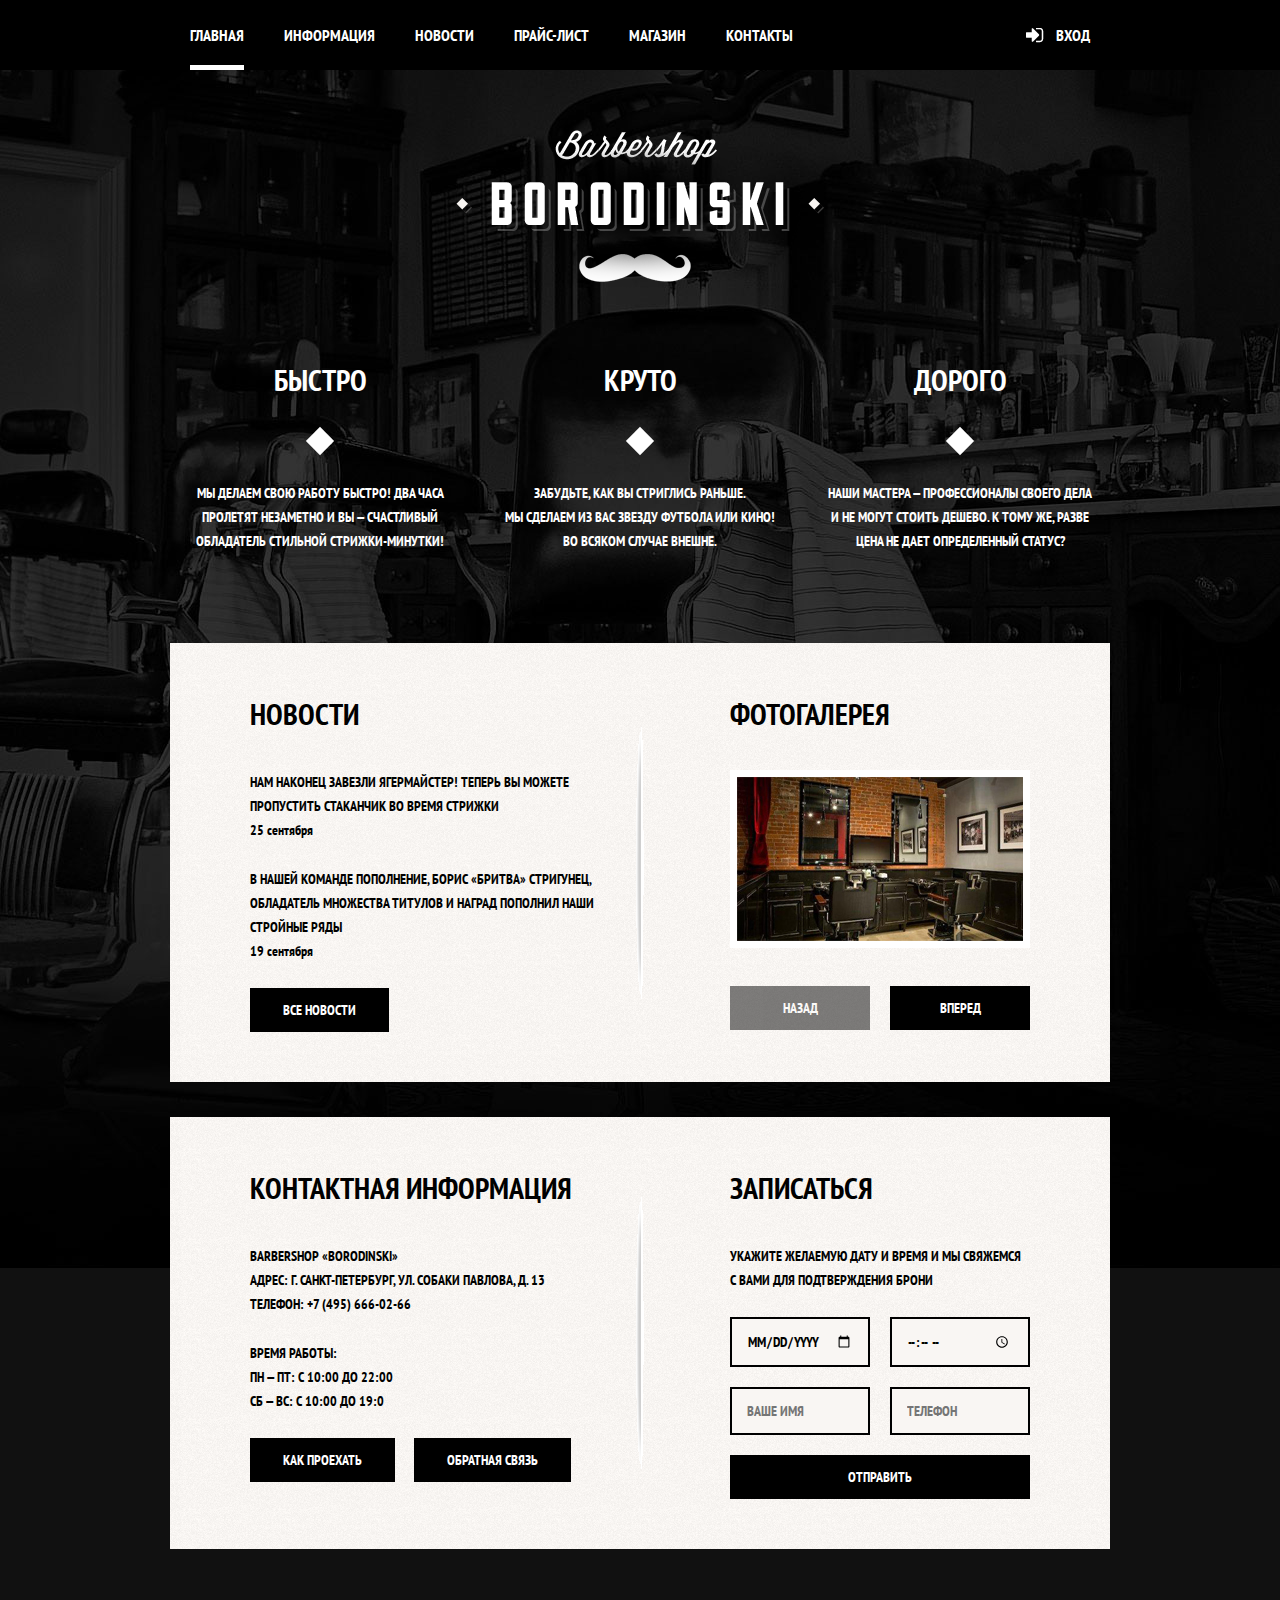
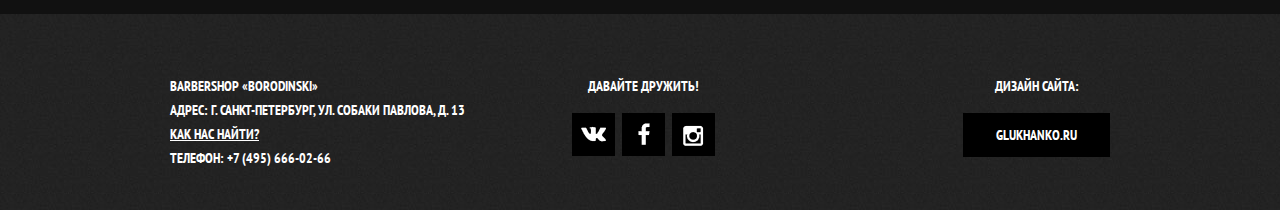
<file: index.html>
<!DOCTYPE html>
<html>
  <head>
    <meta charset="utf-8">
    <title>Барбершоп «Бородинский»</title>
    <link href="http://fonts.googleapis.com/css?family=PT+Sans+Narrow:400,700&subset=latin,cyrillic" rel="stylesheet" type="text/css">
    <link href="css/style.min.css" rel="stylesheet">
    <link rel="stylesheet" href="css/normalize.css">
  </head>
  <body>
    <header class="main-header">
      <div class="container clearfix">
        <nav class="main-navigation">
          <ul>
            <li class="active">
              <a class="main-navigation-title" href="#">Главная</a>
            </li>
            <li>
              <a class="main-navigation-title" href="#">Информация</a>
            </li>
            <li>
              <a class="main-navigation-title" href="#">Новости</a>
            </li>
            <li>
              <a class="main-navigation-title" href="price.html">Прайс-лист</a>
            </li>
            <li>
              <a class="main-navigation-title" href="catalog.html">Магазин</a>
            </li>
            <li>
              <a class="main-navigation-title" href="#">Контакты</a>
            </li>
          </ul>
        </nav>
        <div class="user-block">
          <a href="#" class="login">Вход</a>
        </div>
      </div>
    </header>

    <div class="container">
      <figure class="logo">
        <img src="img/logo.png" width="368" height="204" alt="">
      </figure>
      
      <section class="features-row clearfix">
        <div class="features-item">
          <div class="features-title">Быстро</div>
          <p>Мы&nbsp;делаем свою работу быстро! Два часа пролетят незаметно и&nbsp;вы&nbsp;&mdash; счастливый обладатель стильной стрижки-минутки!</p>
        </div>
        <div class="features-item">
          <div class="features-title">Круто</div>
          <p>Забудьте, как вы&nbsp;стриглись раньше. Мы&nbsp;сделаем из&nbsp;вас звезду футбола или кино! Во&nbsp;всяком случае внешне.</p>
        </div>
        <div class="features-item">
          <div class="features-title">Дорого</div>
          <p>Наши мастера&nbsp;&mdash; профессионалы своего дела и&nbsp;не&nbsp;могут стоить дешево. К&nbsp;тому&nbsp;же, разве цена не&nbsp;дает определенный статус?</p>
        </div>
      </section>

      <div class="index-content clearfix">
        <section class="content-column-left">
          <h2 class="content-column-title">Новости</h2>
          <ul class="news-preview">
            <li>
              Нам наконец завезли Ягермайстер! Теперь вы&nbsp;можете пропустить стаканчик во&nbsp;время стрижки<br>
              <time datetime="2013-09-25">25 сентября</time>
            </li>
            <li>
              В&nbsp;нашей команде пополнение, Борис &laquo;Бритва&raquo; Стригунец, обладатель множества титулов и&nbsp;наград пополнил наши стройные ряды<br>
              <time datetime="2013-09-19">19 сентября</time>
            </li>
          </ul>
          <a href="#" class="btn">Все новости</a>
        </section>
        <section class="content-column-right">
          <h2 class="content-column-title">Фотогалерея</h2>
          <div class="gallery">
            <figure class="gallery-content">
              <img src="img/photo-1.jpg" width="286" height="164" alt="">
            </figure>
            <button class="btn gallery-prev" disabled>Назад</button>
            <button class="btn gallery-next">Вперед</button>
          </div>
        </section>
      </div>

      <div class="index-content clearfix">
        <section class="content-column-left">
          <div class="main-contacts">
            <h2 class="content-column-title">Контактная информация</h2>
            <p>
              Barbershop «Borodinski»<br>
              Адрес: г. Санкт-Петербург, ул. Собаки Павлова, д. 13<br>
              Телефон: +7 (495) 666-02-66
            </p>
            <p>
              Время работы:<br>
              пн — пт: с 10:00 до 22:00<br>
              сб — вс: с 10:00 до 19:0
            </p>
            <a href="#" class="btn open-map">Как проехать</a>
            <a href="#" class="btn">Обратная связь</a>
          </div>
        </section>
        <section class="content-column-right">
          <div class="appointment-form">
            <h2 class="content-column-title">Записаться</h2>
            <p>Укажите желаемую дату и&nbsp;время и&nbsp;мы&nbsp;свяжемся с&nbsp;вами для подтверждения брони</p>
            <form action="/echo" method="post">
              <input type="date" name="date" value="" placeholder="Дата">
              <input type="time" name="time" value="" placeholder="Время">
              <input type="text" name="name" value="" placeholder="Ваше имя">
              <input type="tel" name="phone" value="" placeholder="Телефон">
              <button type="submit" class="btn">Отправить</button>
            </form>
          </div>
        </section>
      </div>
    </div>

    <footer class="main-footer">
      <div class="container clearfix">
        <section class="footer-contacts">
          Barbershop «Borodinski»<br>
          адрес: г. Санкт-Петербург, ул. Собаки Павлова, д. 13<br>
          <a href="#" class="open-map">Как нас найти?</a><br>
          телефон: +7 (495) 666-02-66
        </section>
        <section class="footer-social">
          <p>Давайте дружить!</p>
          <a href="#" class="social-btn social-btn-vk">Вконтакте</a>
          <a href="#" class="social-btn social-btn-fb">Фейсбук</a>
          <a href="#" class="social-btn social-btn-inst">Инстаграм</a>
        </section>
        <section class="footer-copyright">
          <p>Дизайн сайта:</p>
          <a href="#" class="btn">glukhanko.ru</a>
        </section>
      </div>
    </footer>

    <div class="modal-content">
      <div class="modal-content-close" title="Закрыть">Закрыть
      </div>

      <h2 class="modal-content-title">Личный кабинет</h2>
      <p>Введите пожалуйста свой логин и пароль.</p>

      <form class="login-form" action="/echo" method="post">
        <input type="text" class="icon-user" name="login" placeholder="Логин">
        <input type="password" class="icon-password" name="password" placeholder="Пароль">

        <input type="checkbox" name="remember" id="remember-me">
        <label for="remember-me">Запомните меня</label>

        <a href="#" class="restore">Я забыл пароль!</a>
        <button type="submit" class="btn">Войти</button>
      </form>
    </div>

    <div class="modal-content-map">
      <div class="modal-content-close">Закрыть</div>
      <div id="yandex-map"></div>
    </div>

    <script src="https://api-maps.yandex.ru/services/constructor/1.0/js/?sid=1_2j0Q0qdC5F9gowbEV-E-W1Fx3h7sLj&width=766&height=561&id=yandex-map"></script>
    <script src="js/map.min.js"></script>
    <script src="js/login.min.js"></script>

  </body>
</html>
</file>
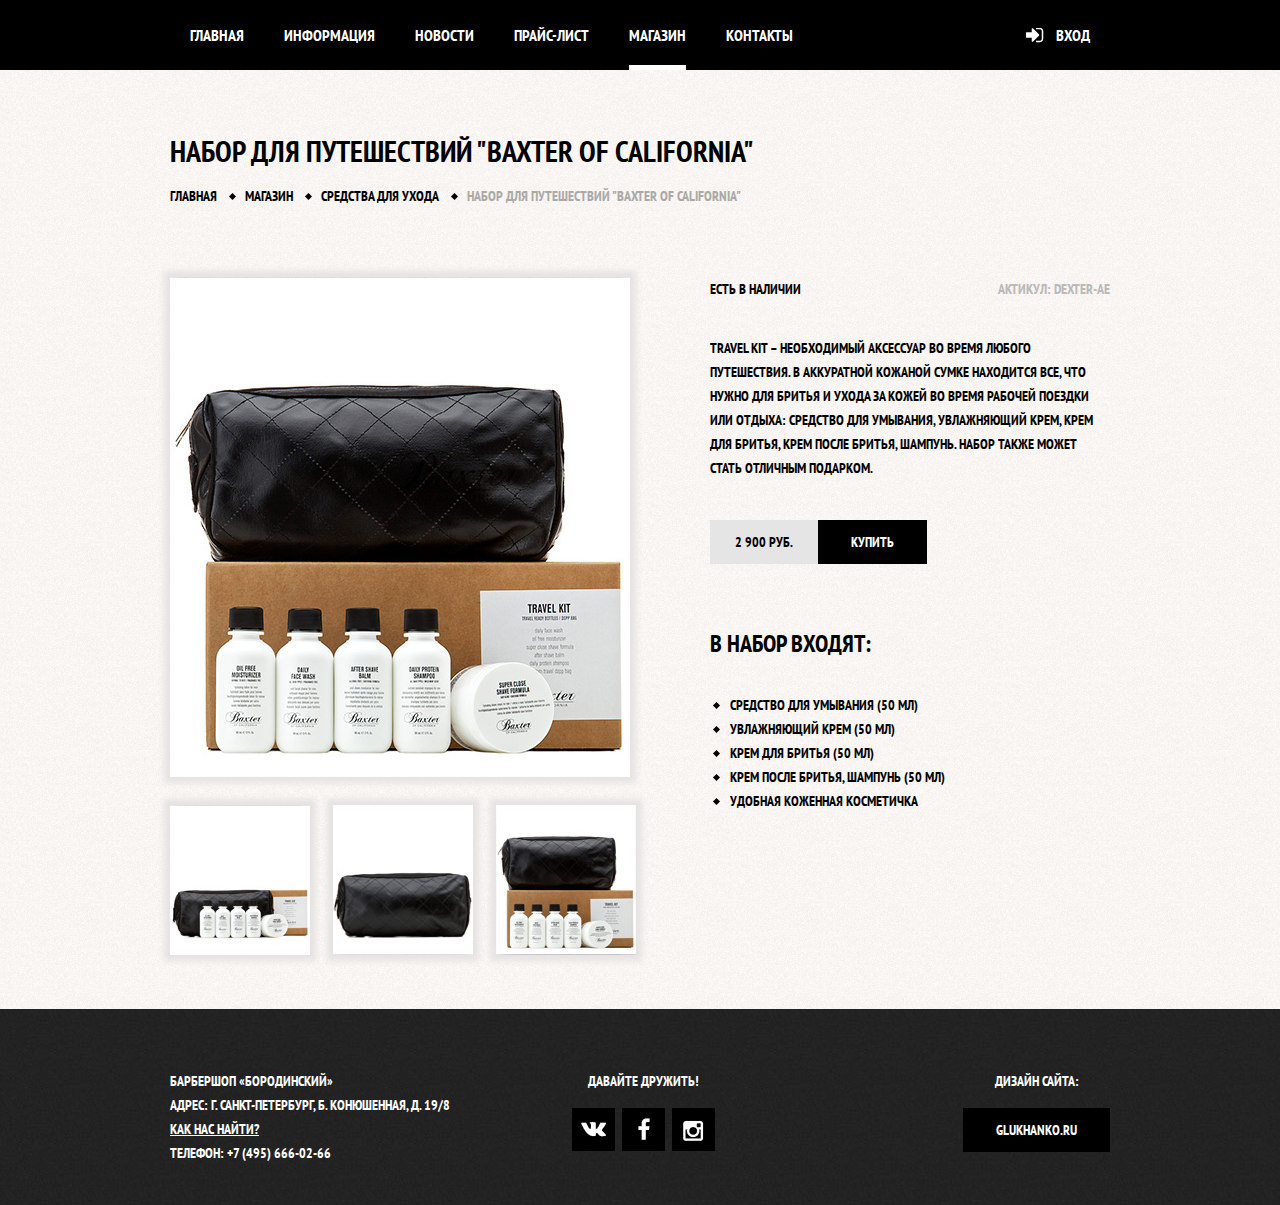
<file: catalog-item.html>
<!DOCTYPE html>
<html>
  <head>
    <meta charset="utf-8">
    <title>Барбершоп «Бородинский»</title>
    <link href='http://fonts.googleapis.com/css?family=PT+Sans+Narrow:400,700&subset=latin,cyrillic' rel='stylesheet' type='text/css'>
    <link href="css/style.min.css" rel="stylesheet">
    <link rel="stylesheet" href="css/normalize.css">
  </head>
  <body class="single-page">

    <!-- main-navigation -->
    <header class="main-header">
      <div class="container clearfix">
        <nav class="main-navigation">
          <ul>
            <li>
              <a class="main-navigation-title" href="index.html">Главная</a>
            </li>
            <li>
              <a class="main-navigation-title" href="#">Информация</a>
            </li>
            <li>
              <a class="main-navigation-title" href="#">Новости</a>
            </li>
            <li>
              <a class="main-navigation-title" href="price.html">Прайс-лист</a>
            </li>
            <li class="active">
              <a class="main-navigation-title" href="catalog.html">Магазин</a>
            </li>
            <li>
              <a class="main-navigation-title" href="#">Контакты</a>
            </li>
          </ul>
        </nav>
          <div class="user-block">
            <a href="#" class="login">Вход</a>
          </div>
      </div>
    </header>

    <!-- body --> 
    <div class="container clearfix">

      <!-- breadcrumb -->
      <div class="wrapper-title">
        <h1 class="title">Набор для путешествий "Baxter of California"</h1>
        <nav class="breadcrumb">
          <ul>
            <li>
              <a class="breadcrumb-item-text" href="index.html">Главная</a>
            </li>
            <li>
              <a class="breadcrumb-item-text" href="catalog.html">Магазин</a>
            </li>
            <li>
              <a class="breadcrumb-item-text" href="#">Средства для ухода</a>
            </li>
            <li>
              <a class="breadcrumb-item-text active" href="#">Набор для путешествий "Baxter of California"</a>
            </li>
          </ul>
        </nav>
      </div>
      
      <!-- images goods -->
      <section class="column-left">
        <div class="top">
          <img class="top-item shadow" src="img/goods-11.jpg" width="460" height="500" alt="Goods picture">
        </div>
        <div class="bottom">
          <img  class="bottom-item shadow" src="img/goods-12.jpg" width="140" height="150" alt="Goods picture">
          <img class="bottom-item shadow" src="img/goods-13.jpg" width="140" height="150" alt="Goods picture">
          <img class="bottom-item shadow" src="img/goods-14.jpg" width="140" height="150" alt="Goods picture">
        </div>
      </section>


      <div class="column-right">

        <section class="description clearfix">
          <div class="description-title clearfix">
              <span class="available">Есть в наличии</span>
              <span class="artical">Актикул: Dexter-AE</span>
          </div>
          <p class="description-text">Travel Kit – необходимый аксессуар во время любого путешествия. В аккуратной кожаной сумке находится все, что нужно для бритья и ухода за кожей во время рабочей поездки или отдыха: средство для умывания, увлажняющий крем, крем для бритья, крем после бритья, шампунь. Набор также может стать отличным подарком.</p>
          <div class="price aling">
            <span class="amount">2 900 руб.</span>
            <a href="#" class="btn">Купить</a>
          </div>
        </section>

        <section class="ingredients">
          <h2 class="ingredients-title">В набор входят:</h2>
          <ul>
            <li>Средство для умывания (50 мл)</li>
            <li>Увлажняющий крем (50 мл)</li>
            <li>Крем для бритья (50 мл)</li>
            <li>Крем после бритья, шампунь (50 мл)</li>
            <li>Удобная коженная косметичка</li>
          </ul>
        </section>

      </div>

    </div>
    
    <!-- footer -->
    <footer class="main-footer">
      <div class="container clearfix">
        <section class="footer-contacts">
          Барбершоп «Бородинский»<br>
          Адрес: г. Санкт-Петербург, Б. Конюшенная, д. 19/8<br>
          <a href="#">Как нас найти?</a><br>
          телефон: +7 (495) 666-02-66
        </section>
        <section class="footer-social">
          <p>Давайте дружить!</p>
          <a href="#" class="social-btn social-btn-vk">Вконтакте</a>
          <a href="#" class="social-btn social-btn-fb">Фейсбук</a>
          <a href="#" class="social-btn social-btn-inst">Инстаграм</a>
        </section>
        <section class="footer-copyright">
          <p>Дизайн сайта:</p>
          <a href="#" class="btn">glukhanko.ru</a>
        </section>
      </div>
    </footer>
  </body>
</html>
</file>
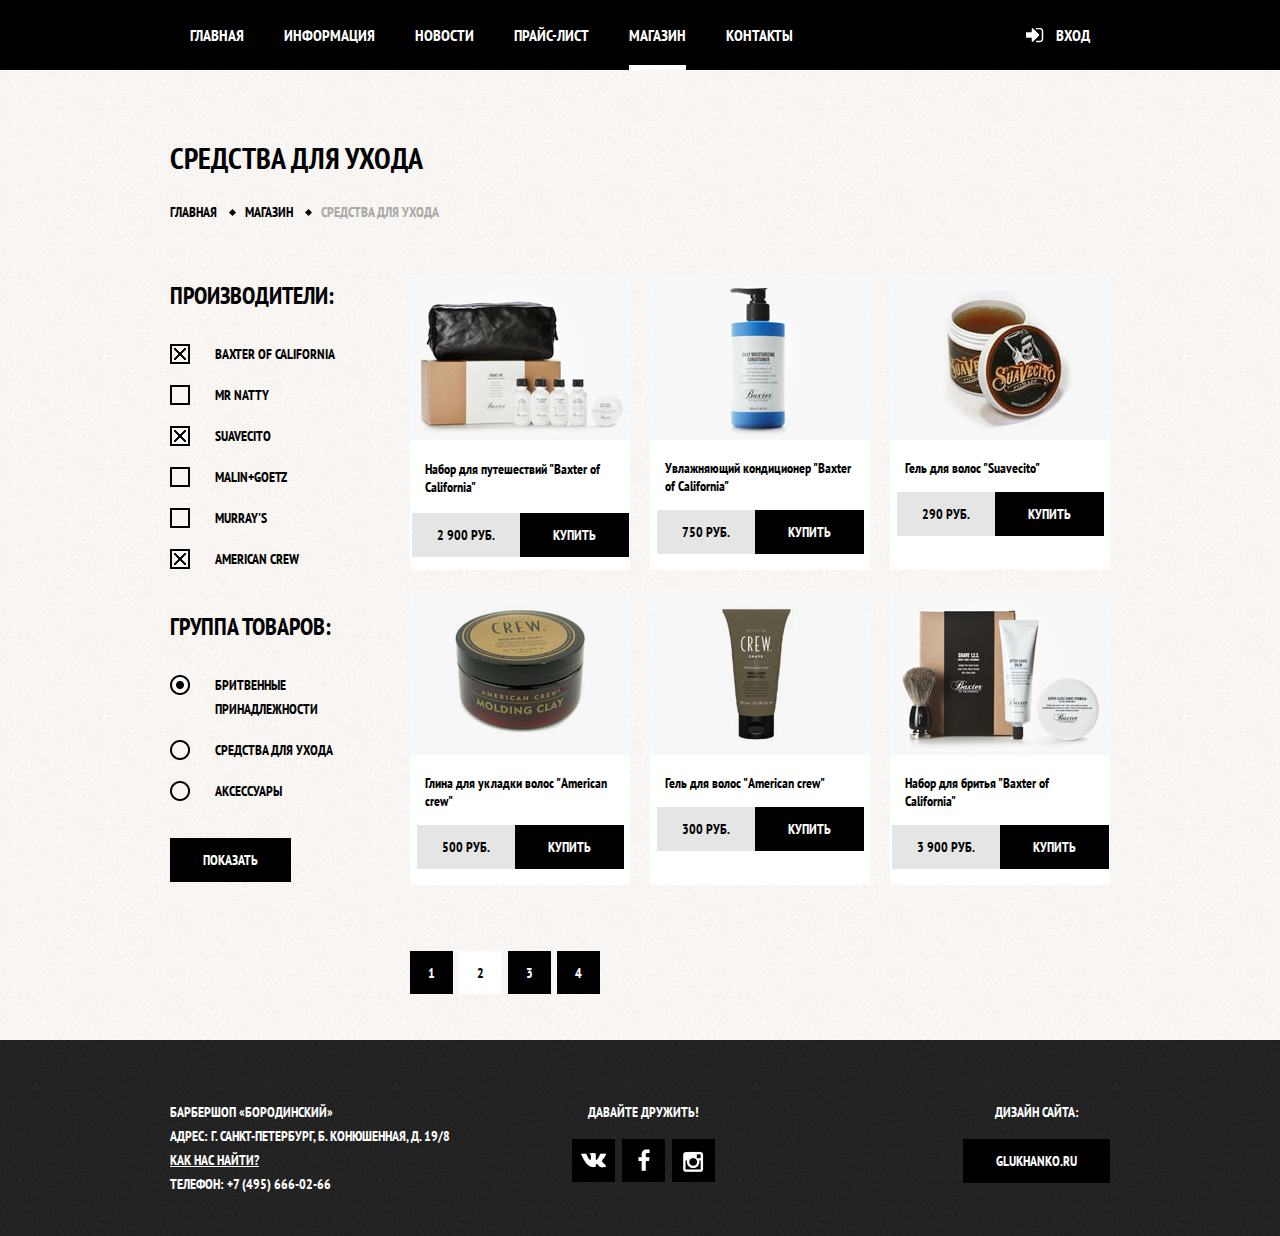
<file: catalog.html>
<!DOCTYPE html>
<html>
  <head>
    <meta charset="utf-8">
    <title>Барбершоп «Бородинский»</title>
    <link href='http://fonts.googleapis.com/css?family=PT+Sans+Narrow:400,700&subset=latin,cyrillic' rel='stylesheet' type='text/css'>
    <link href="css/style.min.css" rel="stylesheet">
    <link rel="stylesheet" href="css/normalize.css">
  </head>
  <body class="single-page">

    <!-- header -->
   <header class="main-header">
      <div class="container clearfix">
        <nav class="main-navigation">
          <ul>
            <li>
              <a class="main-navigation-title" href="index.html">Главная</a>
            </li>
            <li>
              <a class="main-navigation-title" href="#">Информация</a>
            </li>
            <li>
              <a class="main-navigation-title" href="#">Новости</a>
            </li>
            <li>
              <a class="main-navigation-title" href="price.html">Прайс-лист</a>
            </li>
            <li class="active">
              <a class="main-navigation-title" href="catalog.html">Магазин</a>
            </li>
            <li>
              <a class="main-navigation-title" href="#">Контакты</a>
            </li>
          </ul>
        </nav>
          <div class="user-block">
            <a href="#" class="login">Вход</a>
          </div>
      </div>
    </header>

    <!-- body -->
    <div class="container clearfix">

      <!-- breadcrumb -->
      <div class="wrapper">
        <h1 class="title">Средства для ухода</h1>
        <nav class="breadcrumb">
          <ul>
            <li>
              <a class="breadcrumb-item-text" href="index.html">Главная</a>
            </li>
            <li>
              <a class="breadcrumb-item-text" href="#">Магазин</a>
            </li>
            <li>
              <a class="breadcrumb-item-text active" href="#">Средства для ухода</a>
            </li>
          </ul>
        </nav>
      </div>
      
      <!-- left block -->
      <section class="column-lft">

        <form name="query" action="/echo" method="post">

          <h2 class="title">Производители:</h2>
            <input type="checkbox" name="manufacturers" id="manufacturers-1" checked>
            <label class="select" for="manufacturers-1">Baxter of California</label>
            <input type="checkbox" name="manufacturers" id="manufacturers-2">
            <label class="select" for="manufacturers-2">MR Natty</label>
            <input type="checkbox" name="manufacturers" id="manufacturers-3" checked>
            <label class="select" for="manufacturers-3">Suavecito</label>
            <input type="checkbox" name="manufacturers"  id="manufacturers-4">
            <label class="select" for="manufacturers-4">Malin+Goetz</label>
            <input type="checkbox" name="manufacturers"  id="manufacturers-5">
            <label class="select" for="manufacturers-5">Murray's</label>
            <input type="checkbox" name="manufacturers" id="manufacturers-6" checked>
            <label class="select last" for="manufacturers-6">American crew</label>

          <h2 class="title">Группа товаров:</h2>
            <input type="radio" name="group-product" value="razor" id="group-product-1" checked>
            <label class="select" for="group-product-1">Бритвенные принадлежности</label>
            <input type="radio" name="group-product" value="care" id="group-product-2">
            <label class="select" for="group-product-2">Средства для ухода</label>
            <input type="radio" name="group-product" value="accessories" id="group-product-3">
            <label class="select last" for="group-product-3">Аксессуары</label>
          <button class="btn" type="submit" name="submit">Показать</button>

        </form>

      </section>
      
      <!-- right block -->
      <section class="column-rght clearfix">

      <!-- goods -->
        <article class="goods">
          <a href="#"><img src="img/goods-item-1.jpg" width="220" height="165" alt="Goods"></a>
          <h3><a class="goods-title" href="#">Набор для путешествий "Baxter of California"</a></h3>
          <div class="price">
            <span class="amount">2 900 руб.</span>
            <a href="catalog-item.html" class="btn btn-buy">Купить</a>
          </div>
        </article>
        <article class="goods">
          <a href="#"><img src="img/goods-item-2.jpg" width="220" height="165" alt="Goods"></a>
          <a class="goods-title" href="#">Увлажняющий кондиционер "Baxter of California"</a>
          <div class="price">
            <span class="amount">750 руб.</span>
            <a href="#" class="btn btn-buy">Купить</a>
          </div>
        </article>
        <article class="goods">
          <a href="#"><img src="img/goods-item-3.jpg" width="220" height="165" alt="Goods"></a>
          <a class="goods-title" href="#">Гель для волос "Suavecito"</a>
          <div class="price">
            <span class="amount">290 руб.</span>
            <a href="#" class="btn btn-buy">Купить</a>
          </div>
        </article>
        <article class="goods">
          <a href="#"><img src="img/goods-item-4.jpg" width="220" height="165" alt="Goods"></a>
          <a class="goods-title" href="#">Глина для укладки волос "American crew"</a>
          <div class="price">
            <span class="amount">500 руб.</span>
            <a href="#" class="btn btn-buy">Купить</a>
          </div>
        </article>
        <article class="goods">
          <a href="#"><img src="img/goods-item-5.jpg" width="220" height="165" alt="Goods"></a>
          <a class="goods-title" href="#">Гель для волос "American crew"</a>
          <div class="price">
            <span class="amount">300 руб.</span>
            <a href="#" class="btn btn-buy">Купить</a>
          </div>
        </article>
        <article class="goods">
          <a href="#"><img src="img/goods-item-6.jpg" width="220" height="165" alt="Goods"></a>
          <a class="goods-title" href="#">Набор для бритья "Baxter of California"</a>
          <div class="price">
            <span class="amount">3 900 руб.</span>
            <a href="#" class="btn btn-buy">Купить</a>
          </div>
        </article>
      </section>

      <!-- pagination -->
      <div class="pagination-wrapper">
        <nav class="pagination">
          <ul>
            <li>
              <a class="page-numbers" href="#">1</a>
            </li>
            <li>
              <span class="page-numbers current">2</span>
            </li>
            <li>
              <a class="page-numbers" href="#">3</a>
            </li>
            <li>
              <a class="page-numbers" href="#">4</a>
            </li>
          </ul>
        </nav>
      </div>

    </div>

    <!-- footer -->
    <footer class="main-footer">
      <div class="container clearfix">
        <section class="footer-contacts">
          Барбершоп «Бородинский»<br>
          Адрес: г. Санкт-Петербург, Б. Конюшенная, д. 19/8<br>
          <a href="#">Как нас найти?</a><br>
          телефон: +7 (495) 666-02-66
        </section>
        <section class="footer-social">
          <p>Давайте дружить!</p>
          <a href="#" class="social-btn social-btn-vk">Вконтакте</a>
          <a href="#" class="social-btn social-btn-fb">Фейсбук</a>
          <a href="#" class="social-btn social-btn-inst">Инстаграм</a>
        </section>
        <section class="footer-copyright">
          <p>Дизайн сайта:</p>
          <a href="#" class="btn">glukhanko.ru</a>
        </section>
      </div>
    </footer>
  </body>
</html>
</file>
<file: css/style.min.css>
body{font-size:14px;line-height:24px;font-family:PT Sans Narrow,sans-serif;font-weight:700;text-transform:uppercase;color:#fff;min-width:960px;background:#111 url(../img/body-bg.jpg) no-repeat center top}.single-page{background:#f9f6f3 url(../img/pattern-white.png) repeat}.container{width:940px;margin:0 auto;padding:0 10px}.clearfix:after{content:"";display:table;clear:both}.main-header{margin-bottom:60px;color:white;background:#000}.inner-page .main-header{margin-bottom:55px}.main-navigation{float:left;width:780px}.user-block{float:right;max-width:140px}.main-navigation ul{margin:0;padding:0;font-size:0;list-style:none}.main-navigation li{display:inline-block;font-size:16px;line-height:20px;vertical-align:top}.main-navigation-title{display:block;padding:25px 20px;text-decoration:none;color:#fff}.main-navigation .main-navigation-title:hover{background:#242424}.active .main-navigation-title{position:relative}.active .main-navigation-title:hover{background:none}.active .main-navigation-title:after{content:"";position:absolute;bottom:0;left:20px;right:20px;height:5px;background:white}.login{position:relative;display:inline-block;vertical-align:top;padding:25px 20px;padding-left:50px;font-size:16px;line-height:20px;text-decoration:none;color:#fff}.login:hover{background:#242424}.login:before{content:"";position:absolute;top:28px;left:20px;width:18px;height:18px;background:transparent url(../img/sprite.png) no-repeat;background-position:0 -212px}.login:hover:before{opacity:.3}.logo{width:368px;height:204px;margin:0 auto;margin-bottom:25px}.logo img{width:368px;height:204px}.features-row{margin-bottom:80px}.features-item{float:left;width:300px;margin-right:20px;text-align:center}.features-item:last-child{margin-right:0}.features-title{position:relative;padding-bottom:50px;margin-bottom:30px;font-size:30px;line-height:42px}.features-item p{margin:10px}.features-title:after{content:"";position:absolute;bottom:0;left:50%;display:block;width:20px;height:20px;margin-left:-10px;background:#fff;-webkit-transform:rotate(45deg);-ms-transform:rotate(45deg);transform:rotate(45deg)}.index-content{margin-bottom:35px;padding:50px 80px;color:#000;background:url(../img/index-content-shadow.png) no-repeat center,#f8f5f2 url(../img/pattern-white.png)}.index-content:last-child{margin-bottom:65px}.content-column-left{width:350px}.content-column-right{width:300px}.content-column-left{float:left}.content-column-right{float:right}.content-column-title{margin:0;margin-bottom:35px;font-size:30px;line-height:42px}.news-preview{margin:0;padding:0;list-style:none}.news-preview li{margin-bottom:25px}.news-preview time{text-transform:none}.btn{display:inline-block;vertical-align:top;padding:10px 33px;margin-right:16px;font-size:14px;font-family:PT Sans Narrow,sans-serif;font-weight:700;line-height:24px;text-decoration:none;text-transform:uppercase;text-align:center;color:#fff;background:#000;border:none;outline:none;cursor:pointer}.btn:hover,.btn:active{background:#663d15}.btn:disabled{cursor:default;opacity:.5}.btn:disabled:hover{background:#000}.gallery{position:relative;height:260px}.gallery-content{height:164px;margin:0;border:7px solid white;background:#ccc}.gallery-content img{width:286px;height:164px}.gallery .btn{position:absolute;bottom:0;width:140px;margin:0}.gallery-prev{left:0}.gallery-next{right:0}.index-content p{margin:0;margin-bottom:25px}.appointment-form input{float:left;margin-right:20px;margin-bottom:20px;width:106px;padding:10px 15px;border:2px solid #000;font-family:PT Sans Narrow,sans-serif;font-size:14px;line-height:24px;text-transform:uppercase;color:#000;background:#f9f6f3;outline:none}.appointment-form input:focus{border:2px solid #663d15}.appointment-form input:nth-child(2n){margin-right:0}.appointment-form .btn{clear:both;width:100%}.main-footer{padding-top:60px;padding-bottom:40px;background:#252525 url(../img/pattern-black.jpg)}.footer-contacts{float:left;width:320px;margin-right:80px}.footer-contacts a{color:#fff}.footer-social{float:left;text-align:center}.footer-copyright{float:right;max-width:320px}.footer-contacts a:hover{text-decoration:none}.footer-social p{margin:0;margin-bottom:15px}.social-btn{margin:0 2px;display:inline-block;vertical-align:top;width:43px;height:43px;font-size:0;text-decoration:none;background:#000 url(../img/sprite.png) no-repeat center}.social-btn:hover{background-color:#fff}.social-btn-vk{background-position:9px -968px}.social-btn-fb{background-position:16px -691px}.social-btn-inst{background-position:11px -832px}.social-btn-vk:hover{background-position:9px -902px}.social-btn-fb:hover{background-position:16px -619px}.social-btn-inst:hover{background-position:11px -762px}.footer-copyright p{margin:0;margin-bottom:15px;text-align:center}.footer-copyright .btn{margin-right:0}.footer-copyright .btn:hover{color:#000;background:#fff}.wrapper-title .title{margin:53px 0 12px;padding:0;color:#000;font-size:30px;line-height:42px}.breadcrumb ul{margin:0;padding:0;font-size:0;list-style:none}.breadcrumb li{display:inline-block;position:relative;font-size:14px;line-height:24px;vertical-align:top}.breadcrumb-item-text{display:block;padding:0 14px 10px 0;margin:0 14px 0 0;color:#000;text-decoration:none}.breadcrumb-item-text:first-child{margin-left:0}.breadcrumb li:after{content:"";position:absolute;top:10px;right:10px;display:block;width:5px;height:5px;background-color:#000;-webkit-transform:rotate(45deg);-ms-transform:rotate(45deg);transform:rotate(45deg)}.breadcrumb li:last-child:after{display:none}.breadcrumb .breadcrumb-item-text:hover{color:#663d15}.breadcrumb .active{color:#aba9a7;cursor:default}.breadcrumb-item-text:after .active{display:none}.breadcrumb .active:hover{color:#aba9a7;cursor:default}.column-left,.column-right{margin-top:59px}.column-left{float:left;width:470}.top,.bottom{width:470px}.top{margin:0;margin-bottom:21px}.bottom-item{margin-right:20px}.shadow{box-shadow:0 0 6px 6px #e6e3e3}.bottom-item:last-child{margin-right:0}.column-right{float:right;width:400px;margin-left:70px}.bottom{margin-bottom:47px}.column-right{color:#000}.available{float:left;width:150px}.artical{float:right;max-width:160px;text-align:left;color:#b9b9b8}.description-title{margin-bottom:35px}.description-text{margin-bottom:40px}.price{display:block;vertical-align:top;text-align:center;font-size:0}.aling{text-align:left}.goods .price{margin:0 auto}.amount{display:inline-block;vertical-align:top;padding:13px 25px;max-width:62px;font-size:14px;font-family:PT Sans Narrow,sans-serif;font-weight:700;line-height:18px;text-decoration:none;text-transform:uppercase;text-align:center;color:#000;background:#e5e5e5;border:none;outline:none;cursor:default}.ingredients-title{margin-top:59px;margin-bottom:28px;font-size:24px;line-height:42px}.ingredients ul{margin:0;padding:0;font-size:0;list-style:none}.ingredients li{display:inline-block;position:relative;width:230px;padding-left:20px;font-size:14px;line-height:24px;vertical-align:top}.ingredients li:before{content:"";position:absolute;top:10px;left:4px;display:block;width:5px;height:5px;background-color:#000;-webkit-transform:rotate(45deg);-ms-transform:rotate(45deg);transform:rotate(45deg)}.ingredients{margin-bottom:47px}.wrapper .title{margin:47px 0 14px;padding:0;color:#000;font-size:30px;line-height:56px}.wrapper{margin-bottom:41px}.column-lft{float:left;width:220px}.column-rght{float:right;width:700px;font-size:0}.goods{display:inline-block;width:220px;min-height:295px;margin:0 20px 20px 0;font-size:14px;line-height:18px;vertical-align:top;background-color:#fff}.goods:nth-child(3n){margin-right:0}.goods-title{display:block;text-decoration:none;text-transform:none;color:#000;font-size:14px;line-height:18px;margin:15px;cursor:pointer}.column-lft,.column-rght{color:#000;margin-top:}.column-lft .title{font-size:24px;line-height:42px;margin:0 0 25px}.column-lft .title:last-child{font-size:24px;line-height:42px;margin:44px 0 25px}.pagination-wrapper{clear:both}.select{display:inline-block;vertical-align:top;margin-bottom:17px;width:170px}.last{margin-bottom:35px}.btn-buy{margin-right:0}.pagination ul{padding:0;margin:46px 0 46px 240px;font-size:0;list-style:none}.pagination li{display:inline-block;font-size:14px;line-height:18px;vertical-align:top}.page-numbers{margin-top:46px;margin-right:6px;padding-top:13px;display:block;vertical-align:top;min-width:43px;height:30px;background:#000;color:#fff;font-size:14px;text-align:center;text-decoration:none}.pagination a:hover{background-color:#663d15}.current{background:#fff;color:#000}input[type=checkbox]{display:none}input[type=checkbox]+label{position:relative;padding-left:45px;display:inline-block;vertical-align:top;line-height:24px;font-size:14px;cursor:pointer}input[type=checkbox]+label::before{content:"";display:block;width:20px;height:20px;background:url(../img/sprite.png) no-repeat;background-position:0 -72px;position:absolute;top:2px;left:0}input[type=checkbox]:checked+label::before{background-position:0 0}input[type=radio]{display:none}input[type=radio]+label{position:relative;padding-left:45px;display:inline-block;vertical-align:top;line-height:24px;font-size:14px;cursor:pointer}input[type=radio]+label::before{content:"";display:block;width:20px;height:20px;background:url(../img/sprite.png) no-repeat;background-position:0 -480px;position:absolute;top:2px;left:0}input[type=radio]:checked+label::before{background-position:0 -410px}.login-form input[type=text],.login-form input[type=password]{width:236px;margin:0;margin-bottom:10px;padding:10px 20px;padding-right:40px;font-family:PT Sans Narrow,sans-serif;font-size:14px;line-height:24px;text-transform:uppercase;color:#000;border:2px solid #000;outline:none;background:#f9f6f3}.login-form input:focus{border-color:#663d15}.login-form input.icon-user{background-image:url(img/sprite.png);background-repeat:no-repeat;background-position:100% -1095px}.login-form input.icon-password{background-image:url(img/sprite.png);background-repeat:no-repeat;background-position:100% -329px}.login-form .restore{float:right;color:#000}.login-form .btn{width:100%;margin-top:15px}.login-form input[type=checkbox]{display:none}.login-form input[type=checkbox]+label{position:relative;display:inline-block;padding-left:30px;cursor:pointer;vertical-align:top}.login-form input[type=checkbox]+label:hover{color:#663d15}.modal-content{position:absolute;top:0;left:50%;display:none;width:300px;margin-top:150px;margin-top:80px;margin-left:-230px;padding:50px 80px;color:black;background:#f8f3f0 url(../img/pattern-white.jpg);box-shadow:0 30px 50px rgba(0,0,0,.7)}.modal-content-map{display:none;position:fixed;top:50%;left:50%;width:766px;height:561px;margin-left:-390px;margin-top:-320px;border:7px solid white;background:#e9e5dc url(../img/map.png);box-shadow:0 30px 50px rgba(0,0,0,.7)}@-webkit-keyframes bounce{0%{-webkit-transform:translateY(-2000px);transform:translateY(-2000px)}70%{-webkit-transform:translateY(30px);transform:translateY(30px)}90%{-webkit-transform:translateY(-10px);transform:translateY(-10px)}100%{-webkit-transform:translateY(0);transform:translateY(0)}}@keyframes bounce{0%{-webkit-transform:translateY(-2000px);transform:translateY(-2000px)}70%{-webkit-transform:translateY(30px);transform:translateY(30px)}90%{-webkit-transform:translateY(-10px);transform:translateY(-10px)}100%{-webkit-transform:translateY(0);transform:translateY(0)}}.modal-content-show{display:block;-webkit-animation:bounce .6s;animation:bounce .6s}@keyframes shake{0%,100%{-webkit-transform:translateX(0);transform:translateX(0)}10%,30%,50%,70%,90%{-webkit-transform:translateX(-10px);transform:translateX(-10px)}20%,40%,60%,80%{-webkit-transform:translateX(10px);transform:translateX(10px)}}@-webkit-keyframes shake{0%,100%{-webkit-transform:translateX(0);transform:translateX(0)}10%,30%,50%,70%,90%{-webkit-transform:translateX(-10px);transform:translateX(-10px)}20%,40%,60%,80%{-webkit-transform:translateX(10px);transform:translateX(10px)}}.modal-error{-webkit-animation:shake .6s;animation:shake .6s}.modal-content-close{position:absolute;top:0;right:-50px;width:40px;height:40px;font-size:0;cursor:pointer;background:url(../img/sprite.png) no-repeat center;background-position:10px -130px}.modal-content h2{margin:0;margin-bottom:20px;font-size:30px;line-height:42px}.modal-content p{margin:0;margin-bottom:14px}.modal-content .login-form{margin-top:30px;margin-bottom:10px}.login-form input[type=text],.login-form input[type=password]{width:236px;margin:0;margin-bottom:10px;padding:10px 20px;padding-right:40px;font-family:PT Sans Narrow,sans-serif;font-size:14px;line-height:24px;text-transform:uppercase;color:#000;border:2px solid #000;outline:none;background:#f9f6f3}.login-form input:focus{border-color:red}.login-form input.icon-user{background-image:url(../img/sprite.png);background-repeat:no-repeat;background-position:100% -1095px}.login-form input.icon-password{background-image:url(../img/sprite.png);background-repeat:no-repeat;background-position:100% -329px}.login-form .restore{float:right;color:#000}.login-form .btn{width:100%;margin-top:15px}.login-form input[type=checkbox]{display:none}.login-form input[type=checkbox]+label{position:relative;display:inline-block;padding-left:30px;cursor:pointer;vertical-align:top}.login-form input[type=checkbox]+label:hover{color:#663d15}.inner-content{margin-bottom:75px;color:#000}.inner-content h2{margin-top:60px;margin-bottom:30px;font-size:24px;line-height:30px}.inner-content p{margin:14px 0}.inner-content table{border-collapse:collapse}.inner-content td{padding:10px 15px;border:2px solid black}.big-heading{margin-top:55px;margin-bottom:65px;text-align:center}.big-heading h2{position:relative;z-index:2;display:inline;margin:0;padding:0 25px;font-size:48px;line-height:48px;text-align:center;background:red;background:#f8f3f0 url(img/pattern-white.jpg) repeat}.big-heading:after{content:"";position:relative;top:-25px;z-index:1;display:block;border-bottom:2px solid black}.custom-list-1{margin:14px 0;padding:0;list-style:none}.custom-list-1 li{position:relative;margin-bottom:15px;padding-left:20px}.custom-list-1 li:before{content:"";position:absolute;top:8px;left:0;width:8px;height:8px;background:#000;-webkit-transform:rotate(45deg);-ms-transform:rotate(45deg);transform:rotate(45deg)}.prices-table{width:100%}.prices-table td{width:50%}.prices-table td:last-child{text-align:center}.short-text{padding-right:80px}.inner-content-columns{margin:60px 0}.inner-content-column-left,.inner-content-column-right{width:460px}.inner-content-column-left{float:left}.inner-content-column-right{float:right}.inner-content-column-left *:first-child,.inner-content-column-right *:first-child{margin-top:0}.inner-content-column-left *:last-child,.inner-content-column-right *:last-child{margin-bottom:0}
</file>
